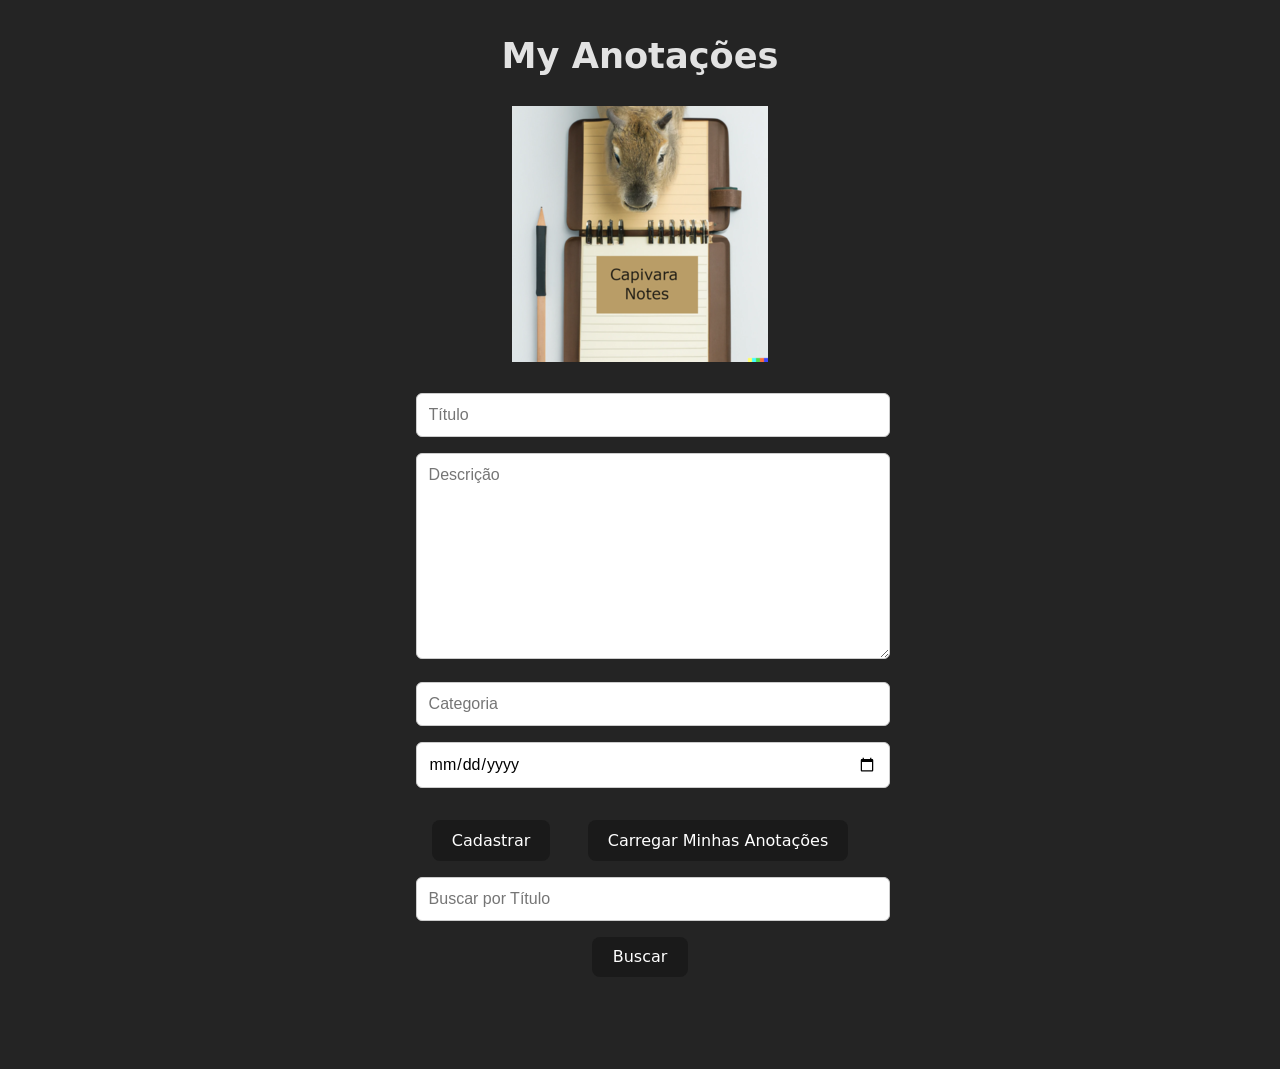
<file: index.html>
<!DOCTYPE html>
<html lang="pt">
  <head>
    <meta charset="UTF-8" />
    <meta name="description" content="Armazene suas Anotações" />
    <title>CapivaraNote</title>
    <link rel="apple-touch-icon" href="images/pwa-icon-256.png" />
    <link rel="stylesheet" href="css/style.css" />
    <!--viewport para designers responsivos (mobo), content é a configuração-->
    <meta name="viewport" content="width=device-width, initial-scale=1.0, minimum-scale=1.0">
    <meta name="theme-color" content="white" />
    <link rel="icon" href="favicon.ico" />
    <link rel="manifest" href="manifest.json" />
    <script type="module" src="js/main.js"></script>
    <script type="module" src="js/db.js"></script>
  </head>
  <body class="fullscreen">
    <div class="container">
      <div style="text-align: center">
        <h1>My Anotações</h1>
      </div>
      <div style="text-align: center">
        <img src="/images/capibaraNotes.png" width="256" height="256" />
      </div>
      <br/>
      <div style="text-align: center">
        <div id="entrada">
          <div class="input-container">
            <input type="text" id="titulo" placeholder="Título" />
          </div>
          <div class="input-container">
            <textarea id="descricao" cols="30" rows="10" placeholder="Descrição"></textarea>
          </div>
          <div class="input-container">
            <input type="text" id="categoria" placeholder="Categoria" />
          </div>
          <div class="input-container">
            <input type="date" id="data" />
          </div>
        </div>
        <div style="text-align: center;">
          <button id="btnCadastro">Cadastrar</button>
          <button id="btnCarregar">Carregar Minhas Anotações</button>
        </div>
        <div style="text-align: center;">
          <div class="input-container">
            <input type="text" id="buscaTitulo" placeholder="Buscar por Título" />
            <button id="btnBuscar">Buscar</button>
          </div>
        </div> 
        <br/>      
        <div style="text-align: center;">
          <output></output>
          <div class="listagem"></div>
        </div>
        <br/><br/>
      </div>
    </div>
  </body>
</html>
</file>
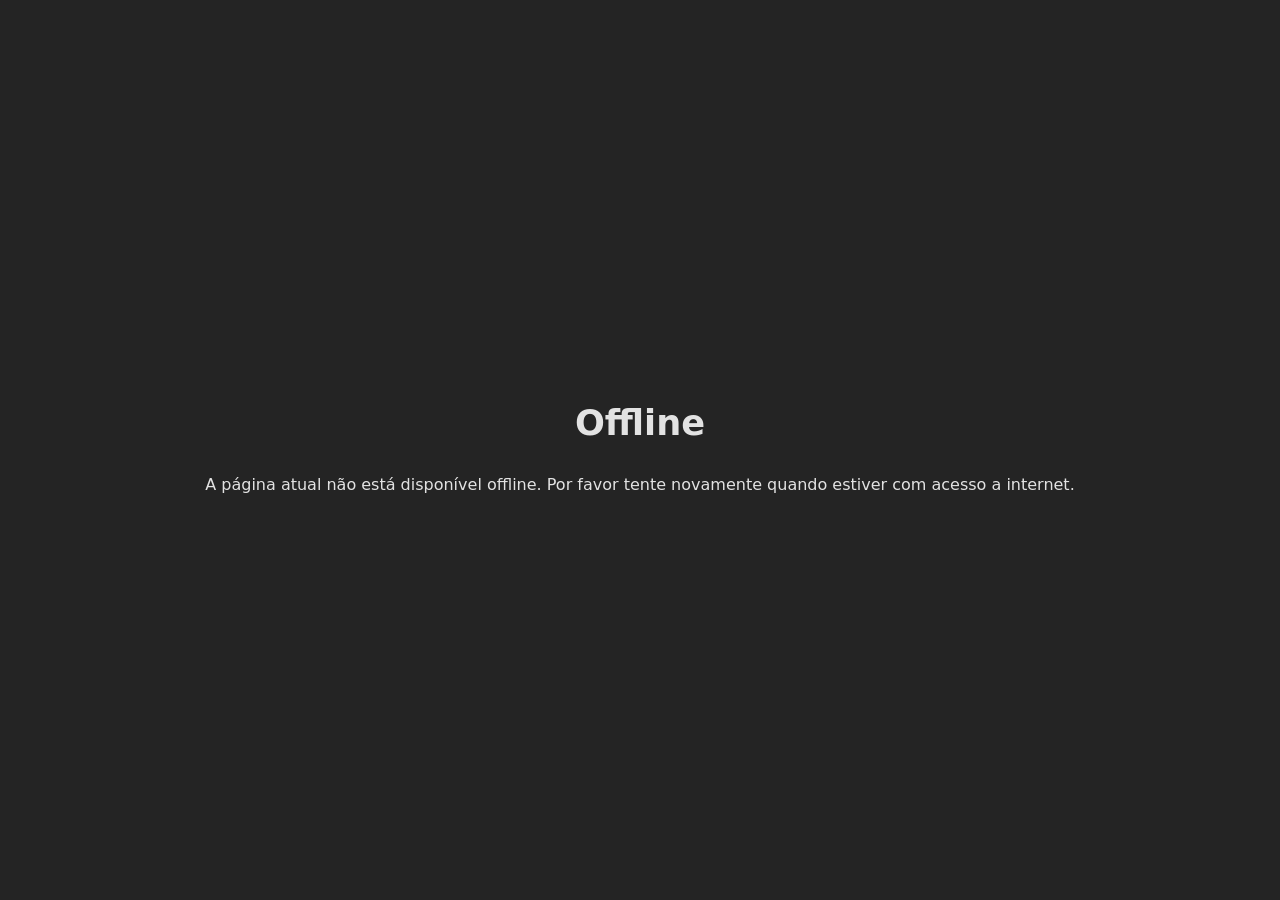
<file: offline.html>
<!DOCTYPE html>
<html lang="pt">
  <head>
    <meta charset="UTF-8" />
    <meta name="viewport" content="width=device-width, initial-scale=1.0" />
    <title>Offline</title>
    <link rel="stylesheet" href="css/style.css" />
  </head>
  <body class="fullscreen">
    <div class="offline container">
      <h1>Offline</h1>
      <p>A página atual não está disponível offline. Por favor tente novamente quando estiver com acesso a internet.</p>
    </div>
  </body>
</html>
</file>
<file: css/style.css>
:root {
  font-family: Inter, system-ui, Avenir, Helvetica, Arial, sans-serif;
  line-height: 1.5;
  font-weight: 400;
  color-scheme: light dark;
  color: rgba(255, 255, 255, 0.87);
  background-color: #242424;
  font-synthesis: none;
  text-rendering: optimizeLegibility;
  -webkit-font-smoothing: antialiased;
  -moz-osx-font-smoothing: grayscale;
  -webkit-text-size-adjust: 100%;
}

html, body {
  margin: 0;
  padding: 0;
}

body {
  font-size: 16px;
  display: flex;
  flex-direction: column;
  align-items: center;
  justify-content: center;
  min-height: 100vh;
  background-color: #242424;
  color: rgba(255, 255, 255, 0.87);
}

input{
  width: 100%;
  padding: 12px;
  border: 1px solid #ccc;
  border-radius: 6px;
  font-size: 1rem;
  font-family: 'Arial', sans-serif;
  transition: border-color 0.3s;
}

#btnBuscar{
  margin: 0;
}

.container {
  max-width: 100%;
  padding: 20px;
  box-sizing: border-box;
  text-align: center;
}

h1 {
  font-size: 2.2rem;
  margin-top: 10px;
}

.card {
  background-color: #f0f0f0;
  border: 1px solid #ccc;
  padding: 10px;
  margin: 10px 0; /* Espaçamento entre cartões */
  border-radius: 5px;
  box-shadow: 0px 0px 5px rgba(0, 0, 0, 0.2);
  width: 100%; /* Cartões ocupam 100% da largura */
  text-align: center;
  color: black;
  font-weight: 500;
}

button {
  margin: 1rem;
  border-radius: 8px;
  border: 1px solid transparent;
  padding: 0.6em 1.2em;
  font-size: 1rem;
  font-weight: 500;
  font-family: inherit;
  background-color: #1a1a1a;
  cursor: pointer;
  transition: border-color 0.25s;
  color: white;
  text-align: center;
}

button:hover {
  border-color: #646cff;
}

.button-container {
  display: flex;
  flex-wrap: wrap;
  justify-content: center;
}

.input-container input[type="text"],
.input-container textarea,
.input-container input[type="date"] {
  width: 100%;
  padding: 12px;
  border: 1px solid #ccc;
  border-radius: 6px;
  font-size: 1rem;
  font-family: 'Arial', sans-serif;
  transition: border-color 0.3s;
  margin-bottom: 1rem;
}

.input-container input[type="text"]:focus,
.input-container textarea:focus,
.input-container input[type="date"]:focus {
  border-color: #007bff;
  box-shadow: 0 0 6px rgba(0, 123, 255, 0.5);
}

.listagem {
  text-align: left;
}

@media (max-width: 768px) {
  h1 {
    font-size: 1.8rem;
  }

  button {
    font-size: 0.9rem;
  }

  .input-container input[type="text"],
  .input-container textarea,
  .input-container input[type="date"] {
    font-size: 1rem;
  }
}
</file>
